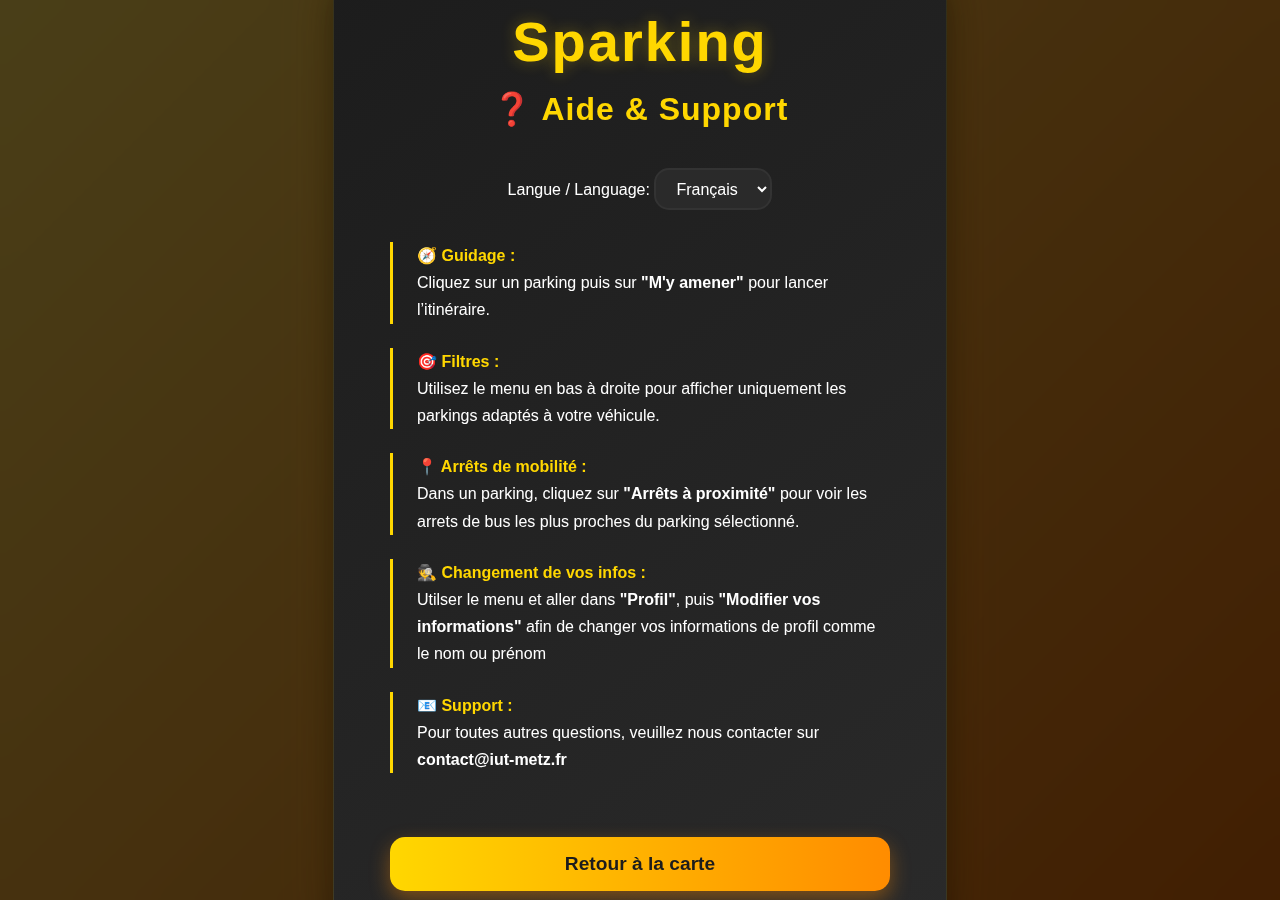
<file: data/src/vue/Aide.html>
<!DOCTYPE html>
<html lang="fr">

<head>
    <meta charset="UTF-8">
    <title>Aide — Sparking</title>
    <link rel="stylesheet" href="style/aide.css">
</head>

<body>

    <div class="overlay">
        <div class="form-container">

            <h1 class="spark-title">Sparking</h1>
            <h2>❓ Aide & Support</h2>

            <div class="lang-selector">
                <label for="lang-select">Langue / Language:</label>
                <select id="lang-select">
                    <option value="fr">Français</option>
                    <option value="en">English</option>
                </select>
            </div>

            <div class="help-content">
                <p><strong>🧭 Guidage :</strong><br>
                    Cliquez sur un parking puis sur <b>"M'y amener"</b> pour lancer l’itinéraire.</p>

                <p><strong>🎯 Filtres :</strong><br>
                    Utilisez le menu en bas à droite pour afficher uniquement les parkings adaptés à votre
                    véhicule.</p>

                <p><strong>📍 Arrêts de mobilité :</strong><br>
                    Dans un parking, cliquez sur <b>"Arrêts à proximité"</b> pour voir les arrets de bus les plus
                    proches du parking sélectionné.</p>

                <p><strong>🕵️​ Changement de vos infos :</strong><br>
                    Utilser le menu et aller dans <b>"Profil"</b>, puis <b>"Modifier vos informations"</b> afin de
                    changer vos informations de profil comme le nom ou prénom</p>

                <p><strong>📧 Support :</strong><br>
                    Pour toutes autres questions, veuillez nous contacter sur <b>contact@iut-metz.fr</b></p>
            </div>

            <button onclick="location.href='index.html'">Retour à la carte</button>

        </div>
    </div>

    <script>
        const translations = {
            fr: {
                title: "Aide — Sparking",
                h1: "Sparking",
                h2: "❓ Aide & Support",
                guidance: "<strong>🧭 Guidage :</strong><br>Cliquez sur un parking puis sur <b>\"M'y amener\"</b> pour lancer l’itinéraire.",
                filters: "<strong>🎯 Filtres :</strong><br>Utilisez le menu en bas à droite pour afficher uniquement les parkings adaptés à votre véhicule.",
                stops: "<strong>📍 Arrêts de mobilité :</strong><br>Dans un parking, cliquez sur <b>\"Arrêts à proximité\"</b> pour voir les arrets de bus les plus proches du parking sélectionné.",
                profile: "<strong>🕵️​ Changement de vos infos :</strong><br>Utilser le menu et aller dans <b>\"Profil\"</b>, puis <b>\"Modifier vos informations\"</b> afin de changer vos informations de profil comme le nom ou prénom",
                support: "<strong>📧 Support :</strong><br>Pour toutes autres questions, veuillez nous contacter sur <b>contact@iut-metz.fr</b>",
                back: "Retour à la carte",
                langLabel: "Langue / Language:"
            },
            en: {
                title: "Help — Sparking",
                h1: "Sparking",
                h2: "❓ Help & Support",
                guidance: "<strong>🧭 Guidance:</strong><br>Click on a parking then on <b>\"Take me there\"</b> to start the route.",
                filters: "<strong>🎯 Filters:</strong><br>Use the menu at the bottom right to display only the parkings suitable for your vehicle.",
                stops: "<strong>📍 Mobility stops:</strong><br>In a parking, click on <b>\"Nearby stops\"</b> to see the bus stops closest to the selected parking.",
                profile: "<strong>🕵️​ Changing your info:</strong><br>Use the menu and go to <b>\"Profile\"</b>, then <b>\"Modify your information\"</b> to change your profile information like name or first name",
                support: "<strong>📧 Support:</strong><br>For any other questions, please contact us at <b>contact@iut-metz.fr</b>",
                back: "Back to map",
                langLabel: "Langue / Language:"
            }
        };

        const langSelect = document.getElementById('lang-select');
        const langLabel = document.querySelector('.lang-selector label');

        const setLanguage = (lang) => {
            document.title = translations[lang].title;
            document.documentElement.lang = lang;
            document.querySelector('h1').textContent = translations[lang].h1;
            document.querySelector('h2').textContent = translations[lang].h2;
            langLabel.textContent = translations[lang].langLabel;
            const ps = document.querySelectorAll('.help-content p');
            ps[0].innerHTML = translations[lang].guidance;
            ps[1].innerHTML = translations[lang].filters;
            ps[2].innerHTML = translations[lang].stops;
            ps[3].innerHTML = translations[lang].profile;
            ps[4].innerHTML = translations[lang].support;
            document.querySelector('button').textContent = translations[lang].back;
            localStorage.setItem('lang', lang);
        };

        langSelect.addEventListener('change', (e) => {
            setLanguage(e.target.value);
        });

        // Load saved language or default to fr
        const savedLang = localStorage.getItem('lang') || 'fr';
        langSelect.value = savedLang;
        setLanguage(savedLang);
    </script>

</body>

</html>
</file>
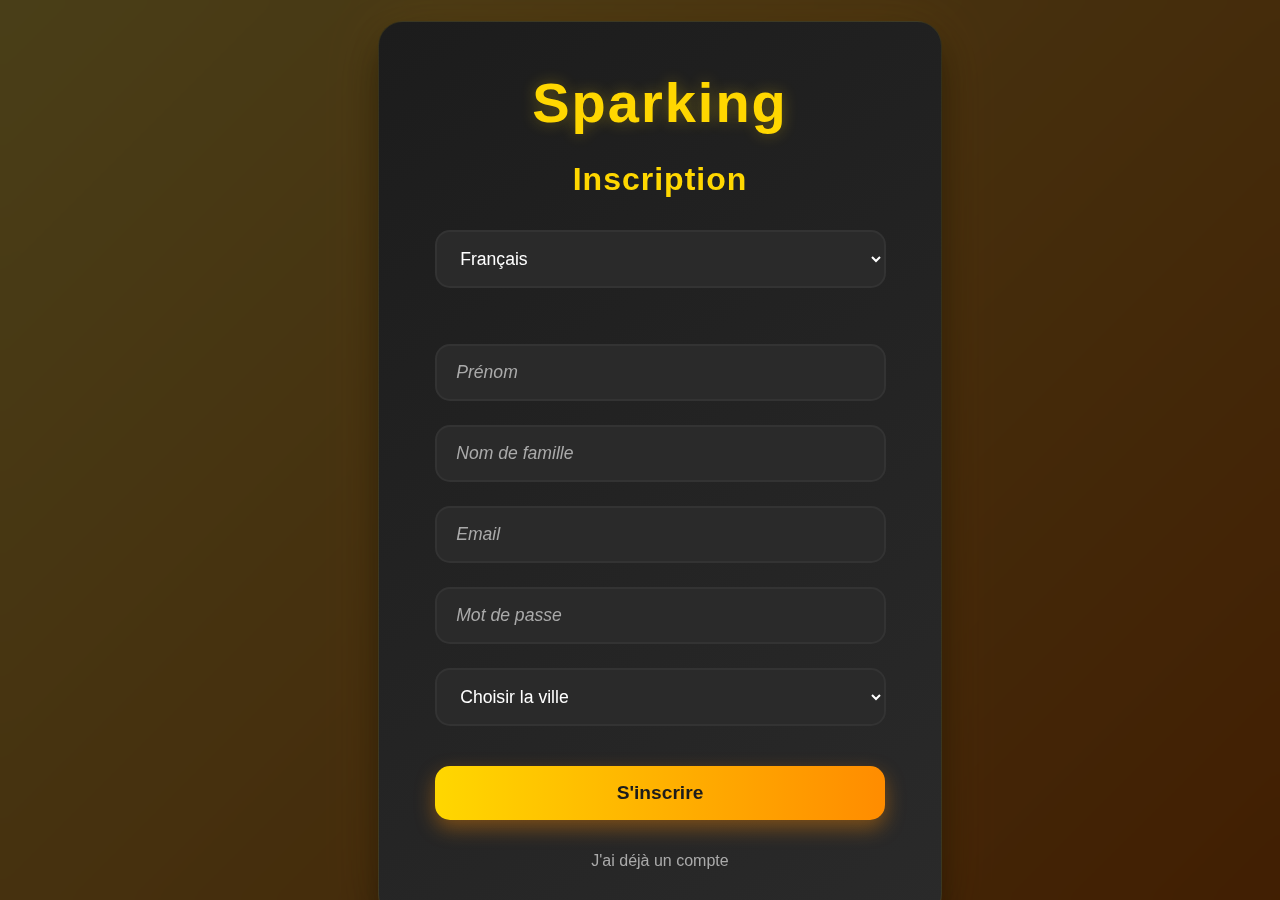
<file: data/src/vue/register.html>
<!DOCTYPE html>
<html>

<head>
  <link rel="stylesheet" href="style/login_register.css" />
</head>

<body>
  <div class="overlay">
    <div class="form-container">
      <h1 class="spark-title">Sparking</h1>
      <h2>Inscription</h2>

      <div class="lang-selector">
        <select id="lang-select">
          <option value="fr">Français</option>
          <option value="en">English</option>
        </select>
      </div>

      <div id="error" style="color:red; display:none;"></div>
      <form id="registerForm">
        <input type="text" name="first_name" placeholder="Prénom" required>
        <input type="text" name="last_name" placeholder="Nom de famille" required>
        <input type="text" name="email" placeholder="Email" required>
        <input type="password" name="password" placeholder="Mot de passe" required>
        <select name="city" required>
          <option value="">Choisir la ville</option>
          <option value="metz">Metz</option>
          <option value="london">Londres</option>
        </select>
        <button type="submit">S'inscrire</button>
      </form>
      <a href="login.html">J'ai déjà un compte</a>
    </div>
  </div>

  <script>
    const translations = {
      fr: {
        h2: "Inscription",
        firstName: "Prénom",
        lastName: "Nom de famille",
        email: "Email",
        password: "Mot de passe",
        city: "Choisir la ville",
        metz: "Metz",
        london: "Londres",
        button: "S'inscrire",
        link: "J'ai déjà un compte",
        emailFormat: "Email au mauvais format.",
        emailUsed: "Email déjà utilisé.",
        firstNameInvalid: "Le prénom ne peut contenir que des lettres.",
        lastNameInvalid: "Le nom ne peut contenir que des lettres.",
        success: "Inscription réussie !"
      },
      en: {
        h2: "Registration",
        firstName: "First name",
        lastName: "Last name",
        email: "Email",
        password: "Password",
        city: "Choose city",
        metz: "Metz",
        london: "London",
        button: "Sign up",
        link: "I already have an account",
        emailFormat: "Invalid email format.",
        emailUsed: "Email already used.",
        firstNameInvalid: "First name can only contain letters.",
        lastNameInvalid: "Last name can only contain letters.",
        success: "Registration successful!"
      }
    };

    const setLanguage = (lang) => {
      document.documentElement.lang = lang;
      document.querySelector('h2').textContent = translations[lang].h2;
      document.querySelector('input[name="first_name"]').placeholder = translations[lang].firstName;
      document.querySelector('input[name="last_name"]').placeholder = translations[lang].lastName;
      document.querySelector('input[name="email"]').placeholder = translations[lang].email;
      document.querySelector('input[name="password"]').placeholder = translations[lang].password;
      const select = document.querySelector('select[name="city"]');
      select.options[0].text = translations[lang].city;
      select.options[1].text = translations[lang].metz;
      select.options[2].text = translations[lang].london;
      document.querySelector('button').textContent = translations[lang].button;
      document.querySelector('a').textContent = translations[lang].link;
      localStorage.setItem('lang', lang);
    };

    document.getElementById('lang-select').addEventListener('change', (e) => {
      setLanguage(e.target.value);
    });

    // Load saved language
    const savedLang = localStorage.getItem('lang') || 'fr';
    document.getElementById('lang-select').value = savedLang;
    setLanguage(savedLang);

    // Handle register
    document.getElementById('registerForm').addEventListener('submit', async (e) => {
      e.preventDefault();
      const email = e.target.email.value;
      const password = e.target.password.value;
      const city = e.target.city.value;
      const first_name = e.target.first_name.value;
      const last_name = e.target.last_name.value;

      try {
        const response = await fetch('../data/sql.json');
        const dbData = await response.json();
        const usersTable = dbData.find(item => item.type === 'table' && item.name === 'Users');
        const existingUsers = usersTable.data;
        const localUsers = JSON.parse(localStorage.getItem('users') || '[]');

        const allUsers = [...existingUsers, ...localUsers];

        let error = '';

        if (email.indexOf('@') === -1) {
          error = translations[savedLang].emailFormat;
        } else if (allUsers.some(u => u.email === email)) {
          error = translations[savedLang].emailUsed;
        } else if (!/^[a-zA-ZÀ-ÿ '-]+$/u.test(first_name)) {
          error = translations[savedLang].firstNameInvalid;
        } else if (!/^[a-zA-ZÀ-ÿ '-]+$/u.test(last_name)) {
          error = translations[savedLang].lastNameInvalid;
        } else {
          const newUser = { email, password, city, first_name, last_name, pmr: false, motorization: 'Gas' };
          localUsers.push(newUser);
          localStorage.setItem('users', JSON.stringify(localUsers));
          alert(translations[savedLang].success);
          window.location.href = 'login.html';
          return;
        }
        document.getElementById('error').textContent = error;
        document.getElementById('error').style.display = 'block';
        document.getElementById('success').style.display = 'none';
      } catch (e) {
        console.error(e);
        document.getElementById('error').textContent = 'Erreur de chargement';
        document.getElementById('error').style.display = 'block';
      }
    });
  </script>

</body>

</html>
</file>
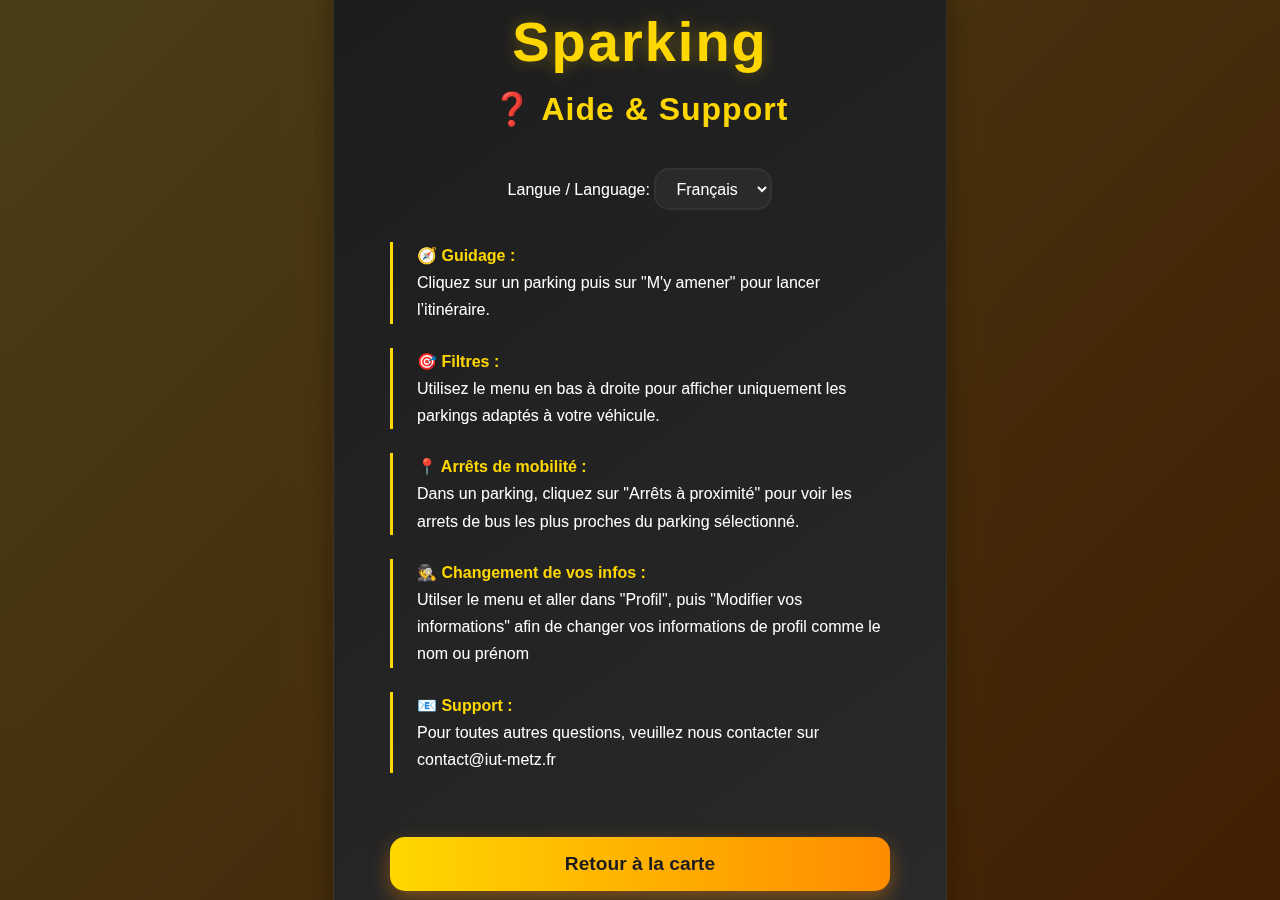
<file: app/src/main/assets/SAE301_Finalee/src/vue/Aide.html>
<!DOCTYPE html>
<html lang="fr">

<head>
    <meta charset="UTF-8">
    <title>Aide — Sparking</title>
    <link rel="stylesheet" href="./style/aide.css">
</head>

<body>

    <div class="overlay">
        <div class="form-container">

            <h1 class="spark-title">Sparking</h1>
            <h2>❓ Aide & Support</h2>

            <div class="lang-selector">
                <label for="lang-select">Langue / Language:</label>
                <select id="lang-select">
                    <option value="fr">Français</option>
                    <option value="en">English</option>
                </select>
            </div>

            <div class="help-content">
                <p><strong>🧭 Guidage :</strong><br>
                    Cliquez sur un parking puis sur <b>"M'y amener"</b> pour lancer l’itinéraire.</p>

                <p><strong>🎯 Filtres :</strong><br>
                    Utilisez le menu en bas à droite pour afficher uniquement les parkings adaptés à votre
                    véhicule.</p>

                <p><strong>📍 Arrêts de mobilité :</strong><br>
                    Dans un parking, cliquez sur <b>"Arrêts à proximité"</b> pour voir les arrets de bus les plus
                    proches du parking sélectionné.</p>

                <p><strong>🕵️​ Changement de vos infos :</strong><br>
                    Utilser le menu et aller dans <b>"Profil"</b>, puis <b>"Modifier vos informations"</b> afin de
                    changer vos informations de profil comme le nom ou prénom</p>

                <p><strong>📧 Support :</strong><br>
                    Pour toutes autres questions, veuillez nous contacter sur <b>contact@iut-metz.fr</b></p>
            </div>

            <button onclick="location.href='index.html'">Retour à la carte</button>

        </div>
    </div>

    <script>
        const translations = {
            fr: {
                h2: "❓ Aide & Support",
                guidance: "🧭 Guidage :",
                guidanceText: "Cliquez sur un parking puis sur \"M'y amener\" pour lancer l’itinéraire.",
                filters: "🎯 Filtres :",
                filtersText: "Utilisez le menu en bas à droite pour afficher uniquement les parkings adaptés à votre véhicule.",
                stops: "📍 Arrêts de mobilité :",
                stopsText: "Dans un parking, cliquez sur \"Arrêts à proximité\" pour voir les arrets de bus les plus proches du parking sélectionné.",
                profile: "🕵️​ Changement de vos infos :",
                profileText: "Utilser le menu et aller dans \"Profil\", puis \"Modifier vos informations\" afin de changer vos informations de profil comme le nom ou prénom",
                support: "📧 Support :",
                supportText: "Pour toutes autres questions, veuillez nous contacter sur contact@iut-metz.fr",
                button: "Retour à la carte"
            },
            en: {
                h2: "❓ Help & Support",
                guidance: "🧭 Guidance:",
                guidanceText: "Click on a parking then on \"Take me there\" to start the route.",
                filters: "🎯 Filters:",
                filtersText: "Use the menu at the bottom right to display only parkings suitable for your vehicle.",
                stops: "📍 Mobility stops:",
                stopsText: "In a parking, click on \"Nearby stops\" to see the closest bus stops to the selected parking.",
                profile: "🕵️​ Change your info:",
                profileText: "Use the menu and go to \"Profile\", then \"Modify your information\" to change your profile information like name or first name",
                support: "📧 Support:",
                supportText: "For any other questions, please contact us at contact@iut-metz.fr",
                button: "Back to map"
            }
        };

        const setLanguage = (lang) => {
            document.documentElement.lang = lang;
            document.querySelector('h2').textContent = translations[lang].h2;
            const content = document.querySelector('.help-content');
            content.innerHTML = `
                <p><strong>${translations[lang].guidance}</strong><br>${translations[lang].guidanceText}</p>
                <p><strong>${translations[lang].filters}</strong><br>${translations[lang].filtersText}</p>
                <p><strong>${translations[lang].stops}</strong><br>${translations[lang].stopsText}</p>
                <p><strong>${translations[lang].profile}</strong><br>${translations[lang].profileText}</p>
                <p><strong>${translations[lang].support}</strong><br>${translations[lang].supportText}</p>
            `;
            document.querySelector('button').textContent = translations[lang].button;
            localStorage.setItem('lang', lang);
        };

        document.getElementById('lang-select').addEventListener('change', (e) => {
            setLanguage(e.target.value);
        });

        const savedLang = localStorage.getItem('lang') || 'fr';
        document.getElementById('lang-select').value = savedLang;
        setLanguage(savedLang);
    </script>

</body>

</html>
</file>
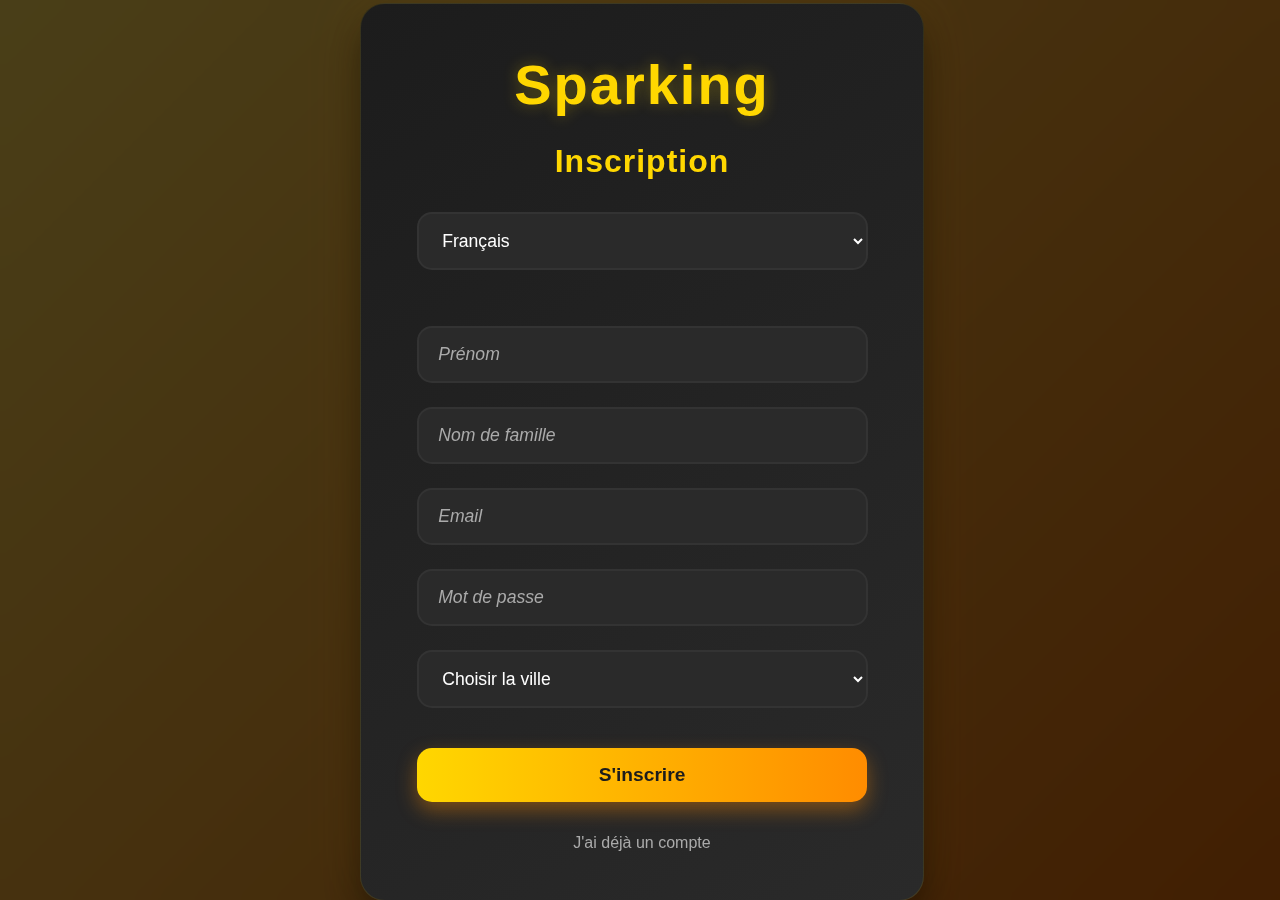
<file: app/src/main/assets/SAE301_Finalee/src/vue/register.html>
<!DOCTYPE html>
<html>

<head>
  <link rel="stylesheet" href="./style/login_register.css" />
</head>

<body>
  <div class="overlay">
    <div class="form-container">
      <h1 class="spark-title">Sparking</h1>
      <h2>Inscription</h2>

      <div class="lang-selector">
        <select id="lang-select">
          <option value="fr">Français</option>
          <option value="en">English</option>
        </select>
      </div>

      <div id="error" style="color:red; display:none;"></div>
      <form id="registerForm">
        <input type="text" name="first_name" placeholder="Prénom" required>
        <input type="text" name="last_name" placeholder="Nom de famille" required>
        <input type="text" name="email" placeholder="Email" required>
        <input type="password" name="password" placeholder="Mot de passe" required>
        <select name="city" required>
          <option value="">Choisir la ville</option>
          <option value="metz">Metz</option>
          <option value="london">Londres</option>
        </select>
        <button type="submit">S'inscrire</button>
      </form>
      <a href="login.html">J'ai déjà un compte</a>
    </div>
  </div>

  <script>
    const translations = {
      fr: {
        h2: "Inscription",
        firstName: "Prénom",
        lastName: "Nom de famille",
        email: "Email",
        password: "Mot de passe",
        city: "Choisir la ville",
        metz: "Metz",
        london: "Londres",
        button: "S'inscrire",
        link: "J'ai déjà un compte",
        emailInvalid: "Email au mauvais format.",
        emailExists: "Email déjà utilisé.",
        nameInvalid: "Le nom ne peut contenir que des lettres.",
        success: "Inscription réussie."
      },
      en: {
        h2: "Registration",
        firstName: "First name",
        lastName: "Last name",
        email: "Email",
        password: "Password",
        city: "Choose city",
        metz: "Metz",
        london: "London",
        button: "Register",
        link: "I already have an account",
        emailInvalid: "Invalid email format.",
        emailExists: "Email already used.",
        nameInvalid: "Name can only contain letters.",
        success: "Registration successful."
      }
    };

    const setLanguage = (lang) => {
      document.documentElement.lang = lang;
      document.querySelector('h2').textContent = translations[lang].h2;
      document.querySelector('input[name="first_name"]').placeholder = translations[lang].firstName;
      document.querySelector('input[name="last_name"]').placeholder = translations[lang].lastName;
      document.querySelector('input[name="email"]').placeholder = translations[lang].email;
      document.querySelector('input[name="password"]').placeholder = translations[lang].password;
      document.querySelector('select[name="city"] option[value=""]').textContent = translations[lang].city;
      document.querySelector('select[name="city"] option[value="metz"]').textContent = translations[lang].metz;
      document.querySelector('select[name="city"] option[value="london"]').textContent = translations[lang].london;
      document.querySelector('button').textContent = translations[lang].button;
      document.querySelector('a').textContent = translations[lang].link;
      localStorage.setItem('lang', lang);
    };

    document.getElementById('lang-select').addEventListener('change', (e) => {
      setLanguage(e.target.value);
    });

    const savedLang = localStorage.getItem('lang') || 'fr';
    document.getElementById('lang-select').value = savedLang;
    setLanguage(savedLang);

    document.getElementById('registerForm').addEventListener('submit', (e) => {
      e.preventDefault();
      const first_name = e.target.first_name.value;
      const last_name = e.target.last_name.value;
      const email = e.target.email.value;
      const password = e.target.password.value;
      const city = e.target.city.value;

      const users = JSON.parse(localStorage.getItem('users')) || [];
      let error = '';

      if (!email.includes('@')) {
        error = translations[savedLang].emailInvalid;
      } else if (users.some(u => u.email === email)) {
        error = translations[savedLang].emailExists;
      } else if (!/^[a-zA-ZÀ-ÿ '-]+$/u.test(first_name)) {
        error = translations[savedLang].nameInvalid;
      } else if (!/^[a-zA-ZÀ-ÿ '-]+$/u.test(last_name)) {
        error = translations[savedLang].nameInvalid;
      } else {
        const newUser = { id: Date.now(), email, password, first_name, last_name, city, pmr: false, motorization: 'Gas' };
        users.push(newUser);
        localStorage.setItem('users', JSON.stringify(users));
        alert(translations[savedLang].success);
        window.location.href = 'login.html';
        return;
      }

      document.getElementById('error').textContent = error;
      document.getElementById('error').style.display = 'block';
    });
  </script>

</body>

</html>
</file>
<file: data/src/vue/style/aide.css>
body {
  font-family: "Poppins", sans-serif;
  margin: 0;
  min-height: 100vh;
  background: linear-gradient(135deg, #f6d251, #da6709);
  color: #fff;
}

.overlay {
  position: fixed;
  inset: 0;
  background: rgba(0, 0, 0, 0.7);
  backdrop-filter: blur(8px);
  display: flex;
  justify-content: center;
  align-items: center;
  padding: 20px;
}

.form-container {
  background: linear-gradient(145deg, #1c1c1c, #2a2a2a);
  padding: 3rem 3.5rem;
  border-radius: 25px;
  box-shadow: 0 20px 40px rgba(0, 0, 0, 0.5), 0 0 60px rgba(255, 165, 0, 0.1);
  width: 100%;
  max-width: 500px;
  text-align: center;
  animation: fadeIn 0.8s ease-out;
  border: 1px solid rgba(255, 215, 0, 0.1);
}

.spark-title {
  font-size: 3.5rem;
  font-weight: 700;
  color: #ffd700;
  margin: 0 0 1rem 0;
  text-shadow: 0 0 15px rgba(255, 215, 0, 0.3);
  letter-spacing: 2px;
}

.form-container h2 {
  color: #ffd700;
  margin: 1rem 0 2.5rem;
  font-size: 2rem;
  font-weight: 600;
  letter-spacing: 1px;
}

.lang-selector {
  margin-bottom: 2rem;
  text-align: center;
}

.lang-selector select {
  padding: 0.6rem 1rem;
  border: 2px solid #333;
  border-radius: 15px;
  background: #2a2a2a;
  color: #fff;
  font-size: 1rem;
  font-family: inherit;
  cursor: pointer;
  transition: all 0.3s ease;
  outline: none;
}

.lang-selector select:focus {
  border-color: #ffd700;
  box-shadow: 0 0 15px rgba(255, 215, 0, 0.5);
}

.help-content {
  text-align: left;
  font-size: 1rem;
  line-height: 1.7;
  margin-bottom: 2rem;
}

.help-content p {
  margin-bottom: 1.5rem;
  padding-left: 1.5rem;
  border-left: 3px solid #ffd700;
}

.help-content strong {
  color: #ffd700;
}

button {
  margin-top: 2rem;
  width: 100%;
  padding: 1rem 1.5rem;
  background: linear-gradient(90deg, #ffd700, #ff8c00);
  color: #1c1c1c;
  border: none;
  border-radius: 15px;
  font-size: 1.2rem;
  font-weight: 600;
  cursor: pointer;
  box-shadow: 0 8px 20px rgba(255, 140, 0, 0.4);
  transition: all 0.3s ease;
  outline: none;
}

button:hover {
  background: linear-gradient(90deg, #ffe135, #ffa500);
  transform: translateY(-3px) scale(1.02);
  box-shadow: 0 12px 30px rgba(255, 165, 0, 0.6);
}

@keyframes fadeIn {
  0% {
    opacity: 0;
    transform: translateY(-30px) scale(0.95);
  }
  100% {
    opacity: 1;
    transform: translateY(0) scale(1);
  }
}

@media (max-width: 768px) {
  .form-container {
    padding: 2rem 1.5rem;
    max-width: 95%;
    margin: 10px;
  }

  .spark-title {
    font-size: 2.5rem;
    margin-bottom: 0.5rem;
  }

  .form-container h2 {
    font-size: 1.6rem;
    margin: 0.8rem 0 2rem;
  }

  .lang-selector select {
    width: 100%;
    max-width: 300px;
  }

  .help-content {
    font-size: 0.95rem;
    line-height: 1.6;
    margin-bottom: 1.5rem;
  }

  .help-content p {
    margin-bottom: 1.2rem;
    padding-left: 1rem;
  }

  button {
    font-size: 1.1rem;
    padding: 0.9rem 1.2rem;
    margin-top: 1.5rem;
  }
}

@media (max-width: 480px) {
  body {
    padding: 10px;
  }

  .overlay {
    padding: 10px;
  }

  .form-container {
    padding: 1.5rem 1rem;
    max-width: 100%;
    border-radius: 15px;
  }

  .spark-title {
    font-size: 2rem;
    letter-spacing: 1px;
  }

  .form-container h2 {
    font-size: 1.4rem;
    margin: 0.6rem 0 1.5rem;
  }

  .lang-selector {
    margin-bottom: 1.5rem;
  }

  .lang-selector select {
    width: 100%;
    padding: 0.7rem 0.8rem;
    font-size: 16px;
  }

  .help-content {
    font-size: 0.9rem;
    line-height: 1.5;
    margin-bottom: 1.2rem;
  }

  .help-content p {
    margin-bottom: 1rem;
    padding-left: 0.8rem;
    border-left-width: 2px;
  }

  button {
    padding: 0.8rem 1rem;
    font-size: 1rem;
    border-radius: 10px;
    margin-top: 1.2rem;
  }
}
</file>
<file: data/src/vue/style/login_register.css>
body {
  font-family: "Poppins", sans-serif;
  margin: 0;
  min-height: 100vh;
  display: flex;
  justify-content: center;
  align-items: center;
  background: linear-gradient(135deg, #f6d251, #da6709);
  color: #fff;
}

.title-container {
  display: flex;
  align-items: center;
  justify-content: center;
  gap: 15px;
  margin-bottom: 1.5rem;
}

.icon-car {
  width: 90px;
  height: 45px;
  opacity: 0.9;
}

.icon-parking {
  width: 55px;
  height: 55px;
  opacity: 0.9;
}

.arrow {
  font-size: 3.2rem;
  color: #ffd700;
  font-weight: bold;
  text-shadow: 0 0 10px rgba(255, 215, 0, 0.5);
}

.spark-title {
  text-align: center;
  font-size: 3.5rem;
  font-weight: 700;
  color: #ffd700;
  margin: 0 0 1rem 0;
  text-shadow: 0 0 15px rgba(255, 215, 0, 0.3);
  letter-spacing: 2px;
}

.overlay {
  position: fixed;
  top: 0;
  left: 0;
  width: 100%;
  height: 100%;
  background: rgba(0, 0, 0, 0.7);
  backdrop-filter: blur(8px);
  display: flex;
  justify-content: center;
  align-items: center;
  padding: 20px;
}

.form-container {
  background: linear-gradient(145deg, #1c1c1c, #2a2a2a);
  padding: 3rem 3.5rem;
  border-radius: 25px;
  box-shadow: 0 20px 40px rgba(0, 0, 0, 0.5), 0 0 60px rgba(255, 165, 0, 0.1);
  width: 100%;
  max-width: 450px;
  text-align: center;
  animation: fadeIn 0.8s ease-out;
  border: 1px solid rgba(255, 215, 0, 0.1);
}

.form-container h2 {
  color: #ffd700;
  margin-bottom: 2rem;
  font-size: 2rem;
  font-weight: 600;
  letter-spacing: 1px;
}

.lang-selector {
  margin-bottom: 2rem;
  text-align: center;
}

.lang-selector select {
  width: 250px;
  padding: 0.6rem 1rem;
  border: 2px solid #333;
  border-radius: 15px;
  background: #2a2a2a;
  color: #fff;
  font-size: 1rem;
  font-family: inherit;
  cursor: pointer;
  transition: all 0.3s ease;
  outline: none;
  box-sizing: border-box;
}

.lang-selector select:focus {
  border-color: #ffd700;
  box-shadow: 0 0 15px rgba(255, 215, 0, 0.5);
}

.form-container input,
.form-container select {
  width: 451px;
  padding: 1rem 1.2rem;
  margin-bottom: 1.5rem;
  border: 2px solid #333;
  border-radius: 15px;
  background: #2a2a2a;
  color: #fff;
  font-size: 1.1rem;
  font-family: inherit;
  transition: all 0.3s ease;
  outline: none;
  box-sizing: border-box;
}

.form-container input::placeholder {
  color: #aaa;
  font-style: italic;
}

.form-container input:focus,
.form-container select:focus {
  border-color: #ffd700;
  box-shadow: 0 0 20px rgba(255, 215, 0, 0.4);
  transform: translateY(-2px);
}

.form-group {
  margin-bottom: 1.5rem;
  text-align: left;
}

.form-group label {
  color: #fff;
  font-size: 1.1rem;
  margin-bottom: 0.5rem;
  display: block;
}

.form-group input[type="checkbox"] {
  margin-right: 0.8rem;
  transform: scale(1.2);
  accent-color: #ffd700;
}

button {
  width: 100%;
  padding: 1rem 1.5rem;
  background: linear-gradient(90deg, #ffd700, #ff8c00);
  color: #1c1c1c;
  border: none;
  border-radius: 15px;
  font-size: 1.2rem;
  font-weight: 600;
  cursor: pointer;
  box-shadow: 0 8px 20px rgba(255, 140, 0, 0.4);
  transition: all 0.3s ease;
  outline: none;
  margin-top: 1rem;
}

button:hover {
  background: linear-gradient(90deg, #ffe135, #ffa500);
  transform: translateY(-3px) scale(1.02);
  box-shadow: 0 12px 30px rgba(255, 165, 0, 0.6);
}

.form-container a {
  display: block;
  text-align: center;
  margin-top: 2rem;
  color: #aaa;
  text-decoration: none;
  font-size: 1rem;
  transition: color 0.3s ease;
}

.form-container a:hover {
  color: #ffd700;
  text-decoration: underline;
}

@keyframes fadeIn {
  0% {
    opacity: 0;
    transform: translateY(-30px) scale(0.95);
  }
  100% {
    opacity: 1;
    transform: translateY(0) scale(1);
  }
}

@media (max-width: 768px) {
  .form-container {
    padding: 2rem 1.5rem;
    max-width: 95%;
    margin: 10px;
  }

  .spark-title {
    font-size: 2.5rem;
    margin-bottom: 0.5rem;
  }

  .form-container h2 {
    font-size: 1.6rem;
    margin-bottom: 1.5rem;
  }

  .title-container {
    gap: 10px;
    margin-bottom: 1rem;
  }

  .icon-car {
    width: 60px;
    height: 30px;
  }

  .icon-parking {
    width: 40px;
    height: 40px;
  }

  .arrow {
    font-size: 2rem;
  }

  .lang-selector select {
    width: 100%;
    max-width: 300px;
  }

  .form-container input,
  .form-container select {
    width: 100%;
    font-size: 16px; /* Prevent zoom on iOS */
    padding: 0.8rem 1rem;
    margin-bottom: 1rem;
  }

  button {
    font-size: 1.1rem;
    padding: 0.9rem 1.2rem;
    margin-top: 0.5rem;
  }

  .form-container a {
    font-size: 0.9rem;
    margin-top: 1.5rem;
  }
}

@media (max-width: 480px) {
  body {
    padding: 10px;
  }

  .overlay {
    padding: 10px;
  }

  .form-container {
    padding: 1.5rem 1rem;
    max-width: 100%;
    border-radius: 15px;
  }

  .spark-title {
    font-size: 2rem;
    letter-spacing: 1px;
  }

  .form-container h2 {
    font-size: 1.4rem;
  }

  .title-container {
    gap: 8px;
    margin-bottom: 0.8rem;
  }

  .icon-car {
    width: 50px;
    height: 25px;
  }

  .icon-parking {
    width: 35px;
    height: 35px;
  }

  .arrow {
    font-size: 1.8rem;
  }

  .lang-selector {
    margin-bottom: 1.5rem;
  }

  .lang-selector select {
    width: 100%;
    padding: 0.7rem 0.8rem;
    font-size: 16px;
  }

  .form-container input,
  .form-container select {
    padding: 0.8rem 0.9rem;
    margin-bottom: 1rem;
    border-radius: 10px;
  }

  button {
    padding: 0.8rem 1rem;
    font-size: 1rem;
    border-radius: 10px;
  }

  .form-container a {
    font-size: 0.85rem;
    margin-top: 1rem;
  }
}
</file>
<file: app/src/main/assets/SAE301_Finalee/src/vue/style/aide.css>
body {
  font-family: "Poppins", sans-serif;
  margin: 0;
  min-height: 100vh;
  background: linear-gradient(135deg, #f6d251, #da6709);
  color: #fff;
}

.overlay {
  position: fixed;
  inset: 0;
  background: rgba(0, 0, 0, 0.7);
  backdrop-filter: blur(8px);
  display: flex;
  justify-content: center;
  align-items: center;
  padding: 20px;
}

.form-container {
  background: linear-gradient(145deg, #1c1c1c, #2a2a2a);
  padding: 3rem 3.5rem;
  border-radius: 25px;
  box-shadow: 0 20px 40px rgba(0, 0, 0, 0.5), 0 0 60px rgba(255, 165, 0, 0.1);
  width: 100%;
  max-width: 500px;
  text-align: center;
  animation: fadeIn 0.8s ease-out;
  border: 1px solid rgba(255, 215, 0, 0.1);
}

.spark-title {
  font-size: 3.5rem;
  font-weight: 700;
  color: #ffd700;
  margin: 0 0 1rem 0;
  text-shadow: 0 0 15px rgba(255, 215, 0, 0.3);
  letter-spacing: 2px;
}

.form-container h2 {
  color: #ffd700;
  margin: 1rem 0 2.5rem;
  font-size: 2rem;
  font-weight: 600;
  letter-spacing: 1px;
}

.lang-selector {
  margin-bottom: 2rem;
  text-align: center;
}

.lang-selector select {
  padding: 0.6rem 1rem;
  border: 2px solid #333;
  border-radius: 15px;
  background: #2a2a2a;
  color: #fff;
  font-size: 1rem;
  font-family: inherit;
  cursor: pointer;
  transition: all 0.3s ease;
  outline: none;
}

.lang-selector select:focus {
  border-color: #ffd700;
  box-shadow: 0 0 15px rgba(255, 215, 0, 0.5);
}

.help-content {
  text-align: left;
  font-size: 1rem;
  line-height: 1.7;
  margin-bottom: 2rem;
}

.help-content p {
  margin-bottom: 1.5rem;
  padding-left: 1.5rem;
  border-left: 3px solid #ffd700;
}

.help-content strong {
  color: #ffd700;
}

button {
  margin-top: 2rem;
  width: 100%;
  padding: 1rem 1.5rem;
  background: linear-gradient(90deg, #ffd700, #ff8c00);
  color: #1c1c1c;
  border: none;
  border-radius: 15px;
  font-size: 1.2rem;
  font-weight: 600;
  cursor: pointer;
  box-shadow: 0 8px 20px rgba(255, 140, 0, 0.4);
  transition: all 0.3s ease;
  outline: none;
}

button:hover {
  background: linear-gradient(90deg, #ffe135, #ffa500);
  transform: translateY(-3px) scale(1.02);
  box-shadow: 0 12px 30px rgba(255, 165, 0, 0.6);
}

@keyframes fadeIn {
  0% {
    opacity: 0;
    transform: translateY(-30px) scale(0.95);
  }
  100% {
    opacity: 1;
    transform: translateY(0) scale(1);
  }
}

@media (max-width: 768px) {
  .form-container {
    padding: 2.5rem 2rem;
    max-width: 90%;
  }

  .spark-title {
    font-size: 2.8rem;
  }

  .form-container h2 {
    font-size: 1.8rem;
  }

  .help-content {
    font-size: 0.95rem;
  }

  button {
    font-size: 1.1rem;
    padding: 0.9rem 1.2rem;
  }
}

@media (max-width: 480px) {
  .form-container {
    padding: 2rem 1.5rem;
    max-width: 95%;
  }

  .spark-title {
    font-size: 2.5rem;
  }

  .form-container h2 {
    font-size: 1.6rem;
  }
}
</file>
<file: app/src/main/assets/SAE301_Finalee/src/vue/style/login_register.css>
body {
  font-family: "Poppins", sans-serif;
  margin: 0;
  min-height: 100vh;
  display: flex;
  justify-content: center;
  align-items: center;
  background: linear-gradient(135deg, #f6d251, #da6709);
  color: #fff;
}

.title-container {
  display: flex;
  align-items: center;
  justify-content: center;
  gap: 15px;
  margin-bottom: 1.5rem;
}

.icon-car {
  width: 90px;
  height: 45px;
  opacity: 0.9;
}

.icon-parking {
  width: 55px;
  height: 55px;
  opacity: 0.9;
}

.arrow {
  font-size: 3.2rem;
  color: #ffd700;
  font-weight: bold;
  text-shadow: 0 0 10px rgba(255, 215, 0, 0.5);
}

.spark-title {
  text-align: center;
  font-size: 3.5rem;
  font-weight: 700;
  color: #ffd700;
  margin: 0 0 1rem 0;
  text-shadow: 0 0 15px rgba(255, 215, 0, 0.3);
  letter-spacing: 2px;
}

.overlay {
  position: fixed;
  top: 0;
  left: 0;
  width: 100%;
  height: 100%;
  background: rgba(0, 0, 0, 0.7);
  backdrop-filter: blur(8px);
  display: flex;
  justify-content: center;
  align-items: center;
  padding: 2px;
}

.form-container {
  background: linear-gradient(145deg, #1c1c1c, #2a2a2a);
  padding: 3rem 3.5rem;
  border-radius: 25px;
  box-shadow: 0 20px 40px rgba(0, 0, 0, 0.5), 0 0 60px rgba(255, 165, 0, 0.1);
  width: 100%;
  max-width: 450px;
  text-align: center;
  animation: fadeIn 0.8s ease-out;
  border: 1px solid rgba(255, 215, 0, 0.1);
}

.form-container h2 {
  color: #ffd700;
  margin-bottom: 2rem;
  font-size: 2rem;
  font-weight: 600;
  letter-spacing: 1px;
}

.lang-selector {
  margin-bottom: 2rem;
  text-align: center;
}

.lang-selector select {
  width: 250px;
  padding: 0.6rem 1rem;
  border: 2px solid #333;
  border-radius: 15px;
  background: #2a2a2a;
  color: #fff;
  font-size: 1rem;
  font-family: inherit;
  cursor: pointer;
  transition: all 0.3s ease;
  outline: none;
  box-sizing: border-box;
}

.lang-selector select:focus {
  border-color: #ffd700;
  box-shadow: 0 0 15px rgba(255, 215, 0, 0.5);
}

.form-container input,
.form-container select {
  width: 451px;
  padding: 1rem 1.2rem;
  margin-bottom: 1.5rem;
  border: 2px solid #333;
  border-radius: 15px;
  background: #2a2a2a;
  color: #fff;
  font-size: 1.1rem;
  font-family: inherit;
  transition: all 0.3s ease;
  outline: none;
  box-sizing: border-box;
}

.form-container input::placeholder {
  color: #aaa;
  font-style: italic;
}

.form-container input:focus,
.form-container select:focus {
  border-color: #ffd700;
  box-shadow: 0 0 20px rgba(255, 215, 0, 0.4);
  transform: translateY(-2px);
}

.form-group {
  margin-bottom: 1.5rem;
  text-align: left;
}

.form-group label {
  color: #fff;
  font-size: 1.1rem;
  margin-bottom: 0.5rem;
  display: block;
}

.form-group input[type="checkbox"] {
  margin-right: 0.8rem;
  transform: scale(1.2);
  accent-color: #ffd700;
}

button {
  width: 100%;
  padding: 1rem 1.5rem;
  background: linear-gradient(90deg, #ffd700, #ff8c00);
  color: #1c1c1c;
  border: none;
  border-radius: 15px;
  font-size: 1.2rem;
  font-weight: 600;
  cursor: pointer;
  box-shadow: 0 8px 20px rgba(255, 140, 0, 0.4);
  transition: all 0.3s ease;
  outline: none;
  margin-top: 1rem;
}

button:hover {
  background: linear-gradient(90deg, #ffe135, #ffa500);
  transform: translateY(-3px) scale(1.02);
  box-shadow: 0 12px 30px rgba(255, 165, 0, 0.6);
}

.form-container a {
  display: block;
  text-align: center;
  margin-top: 2rem;
  color: #aaa;
  text-decoration: none;
  font-size: 1rem;
  transition: color 0.3s ease;
}

.form-container a:hover {
  color: #ffd700;
  text-decoration: underline;
}

@keyframes fadeIn {
  0% {
    opacity: 0;
    transform: translateY(-30px) scale(0.95);
  }
  100% {
    opacity: 1;
    transform: translateY(0) scale(1);
  }
}

@media (max-width: 768px) {
  .form-container {
    padding: 2.5rem 2rem;
    max-width: 90%;
  }

  .spark-title {
    font-size: 2.8rem;
  }

  .form-container h2 {
    font-size: 1.8rem;
  }

  .form-container input,
  .form-container select,
  .lang-selector select {
    font-size: 1rem;
    padding: 0.9rem 1rem;
  }

  button {
    font-size: 1.1rem;
    padding: 0.9rem 1.2rem;
  }
}

@media (max-width: 480px) {
  .form-container {
    padding: 2rem 1.5rem;
    max-width: 95%;
  }

  .spark-title {
    font-size: 2.5rem;
  }

  .form-container h2 {
    font-size: 1.6rem;
  }

  .title-container {
    gap: 10px;
  }

  .icon-car {
    width: 70px;
    height: 35px;
  }

  .icon-parking {
    width: 45px;
    height: 45px;
  }

  .arrow {
    font-size: 2.5rem;
  }
}
</file>
